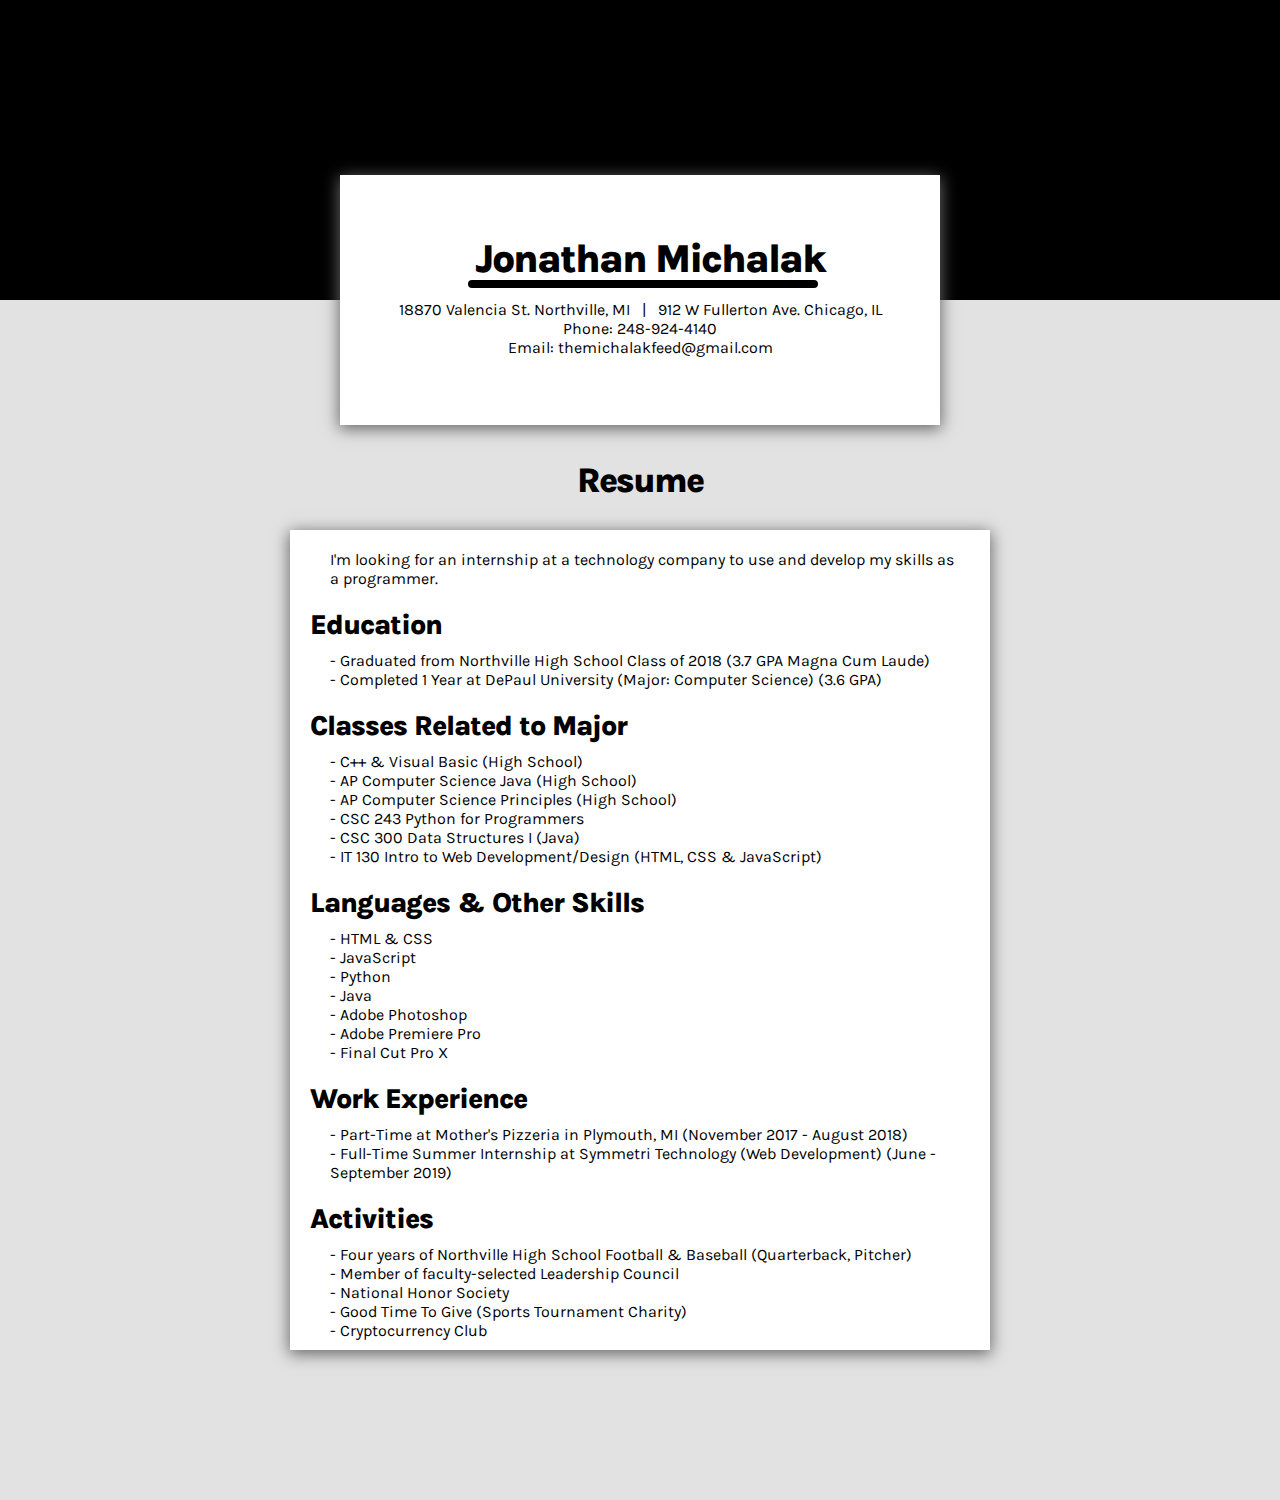
<file: resume.html>
<!DOCTYPE html>
<html>
    <head>
        <meta charset="utf-8">
        <title>Resume</title>
        
        <link href="https://fonts.googleapis.com/css?family=Karla:400,700&display=swap" rel="stylesheet">
        
        <style>
        
            body {
                background-color: #e2e2e2;
            }
            
            div#sideScroll {
                position: absolute;
                box-sizing: border-box;
                right: 0px;
                top: 0px;
                width: 100px;
                height: 1500px;
                background-color: transparent;
            }
            
            div#header {
                position: absolute;
                box-sizing: border-box;
                height: 300px;
                width: 100%;
                background-color: black;
                top: 0px;
                left: 0px;
                
            }
            
            div#main {
                position:absolute;
                box-sizing: border-box;
                background-color: white;
                height: 250px;
                width: 600px;
                top: 175px;
                left: 50%;
                margin-left: -300px;
                font-family: 'Karla', sans-serif;
                font-size: 40px;
                padding-top: 60px;
                padding-left: 135px;
                font-weight: 800;
                letter-spacing: -2px;
                box-shadow: 0px 3px 15px 1px #676767;
                z-index: 10;
            }
            
            div#underline {
                position: absolute;
                box-sizing: border-box;
                top: 105px;
                left: 128px;
                height: 8px;
                width: 350px;
                border-radius: 50px;
                background-color: black;
            }
            
            div#underName {
                position: absolute;
                box-sizing: border-box;
                background-color: transparent;
                width: 500px;
                height: 70px;
                top: 125px;
                left: 50px;
                font-family: 'Karla', sans-serif;
                font-size: 16px;
                font-weight: 400;
                letter-spacing: normal;
                text-align: center;
            }
            
            div#content {
                position: absolute;
                box-sizing: border-box;
                background-color: white;
                padding-top: 10px;
                box-shadow: 0px 3px 15px 1px #676767;
                top: 530px;
                width: 700px;
                height: 820px;
                left: 50%;
                margin-left: -350px;
            }
            
            div#resumeTitle {
                position: absolute;
                box-sizing: border-box;
                background-color: transparent;
                margin-left: -300px;
                top: 460px;
                width: 600px;
                height: 50px;
                left: 50%;
                font-family: 'Karla', sans-serif;
                font-size: 35px;
                font-weight: 800;
                letter-spacing: -2px;
                text-align: center;
            }
            
            h2 {
                margin: 0;
                padding-left: 20px;
                padding-top: 20px;
                font-family: 'Karla', sans-serif;
                font-weight: 800;
                letter-spacing: -1px;
                font-size: 28px;
            }
            
            p {
                padding-left: 40px;
                font-family: 'Karla', sans-serif;
                font-weight: 400;
                font-size: 16px;
                margin-top: 10px;
                margin-bottom: 0px;
                padding-right: 35px;
            }
            
        </style>
        
    </head>
    <body>
        <div id="sideScroll"></div>
        <div id="header"></div>
        <div id="main">
            Jonathan Michalak
            <div id="underline"></div>
            <div id="underName">
                18870 Valencia St. Northville, MI &nbsp; | &nbsp; 912 W Fullerton Ave. Chicago, IL
                <br>
                Phone: 248-924-4140
                <br>
                Email: themichalakfeed@gmail.com
            </div>
        </div>
        
        <div id="resumeTitle">Resume</div>
        
        <div id="content">
            <p>I'm looking for an internship at a technology company to use and develop my skills as a programmer.</p>
            <h2>Education</h2>
            <p>
                - Graduated from Northville High School Class of 2018 (3.7 GPA Magna Cum Laude)<br>
                - Completed 1 Year at DePaul University (Major: Computer Science) (3.6 GPA)
            </p>
            <h2>Classes Related to Major</h2>
            <p>
                - C++ & Visual Basic (High School)<br>
                - AP Computer Science Java (High School)<br>
                - AP Computer Science Principles (High School)<br>
                - CSC 243 Python for Programmers <br>
                - CSC 300 Data Structures I (Java)<br>
                - IT 130 Intro to Web Development/Design (HTML, CSS & JavaScript)<br>
            </p>
            <h2>Languages & Other Skills</h2>
            <p>
                - HTML & CSS<br>
                - JavaScript<br>
                - Python <br>
                - Java<br>
                - Adobe Photoshop<br>
                - Adobe Premiere Pro<br>
                - Final Cut Pro X
            </p>
            <h2>Work Experience</h2>
            <p>
                - Part-Time at Mother's Pizzeria in Plymouth, MI (November 2017 - August 2018)<br>
				- Full-Time Summer Internship at Symmetri Technology (Web Development) (June - September 2019)
            </p>
            <h2>Activities</h2>
            <p>
                - Four years of Northville High School Football & Baseball (Quarterback, Pitcher)<br>
                - Member of faculty-selected Leadership Council<br>
                - National Honor Society<br>
                - Good Time To Give (Sports Tournament Charity)<br>
                - Cryptocurrency Club<br>
            </p>
        </div>
    
    </body>
</html>
</file>
